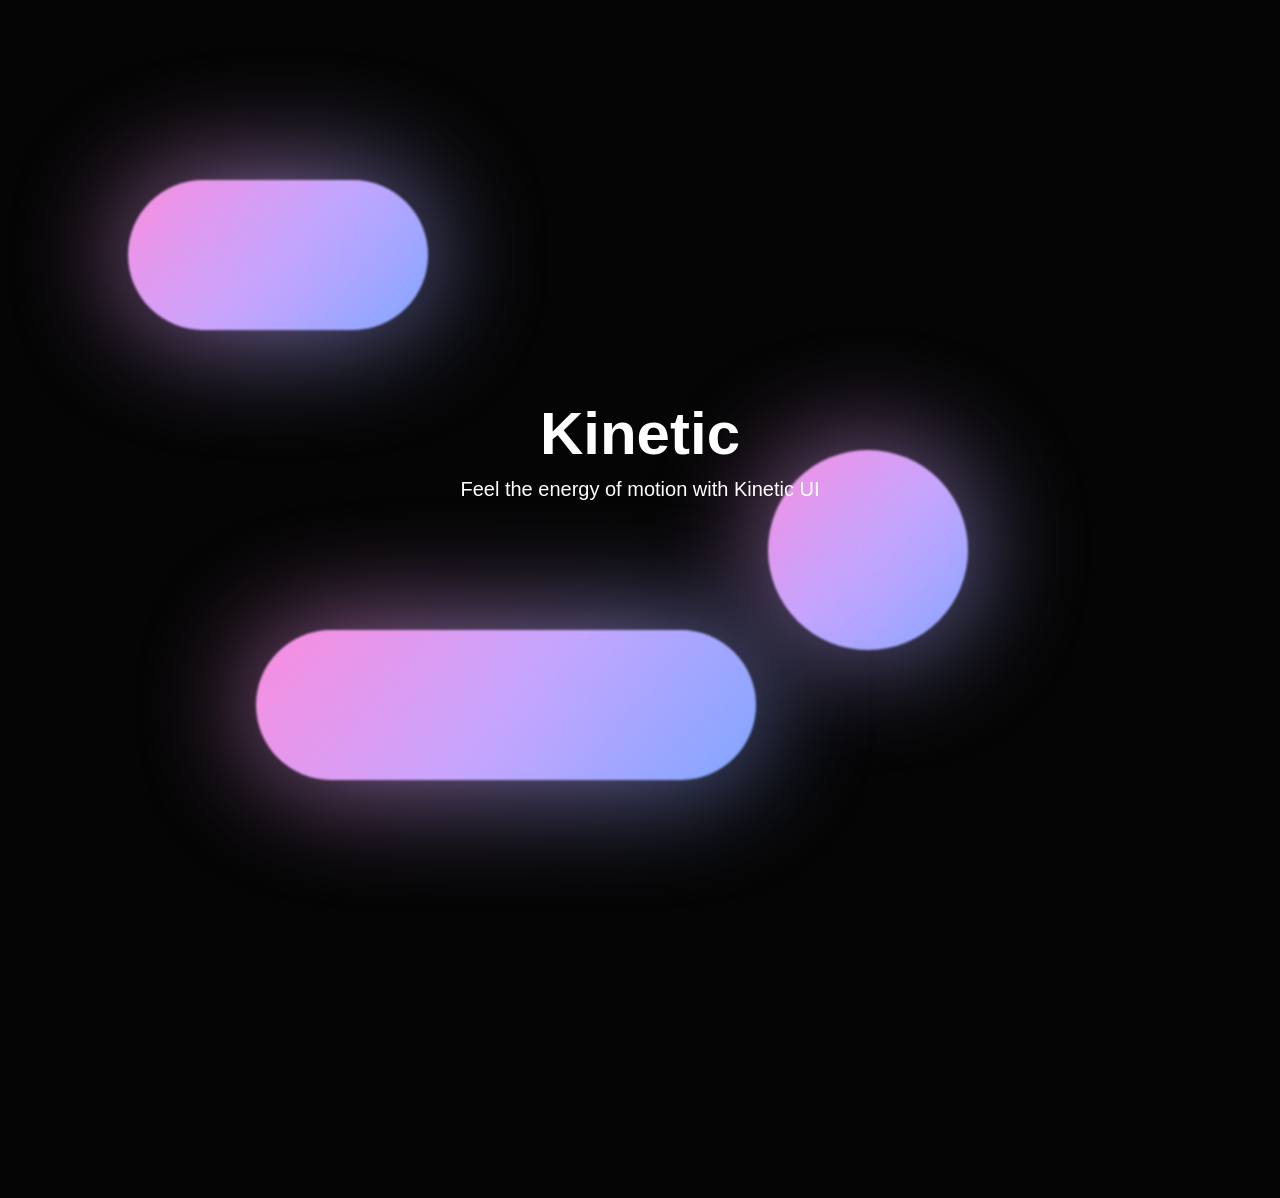
<file: index.html>
<!DOCTYPE html>
<html lang="en">
<head>
  <meta charset="UTF-8">
  <title>Kinetix UI</title>
  <link rel="stylesheet" href="Kinetic_style.css">
</head>
<body>

  <!-- 🔮 BLOBS BACKGROUND -->
  <div class="blob-container">
    <div class="blob b1"></div>
    <div class="blob b2"></div>
    <div class="blob b3"></div>
  </div>

  <!-- 🚀 HERO -->
  <section class="hero">
    <h1 class="title">Kinetic</h1>
    <p class="subtitle">Feel the energy of motion with Kinetic UI</p>
  </section>

  <!-- 🎯 CONTENT -->
  <section class="content">
    <div class="card">Smooth Animations</div>
    <div class="card">Scroll Effects</div>
    <div class="card">Clean UI</div>
  </section>

  <script src="Kinetic_Func.js"></script>
</body>
</html>
</file>
<file: Kinetic_style.css>
* {
  margin: 0;
  padding: 0;
  box-sizing: border-box;
  font-family: Arial;
}

body {
  background: #050505;
  color: white;
  overflow-x: hidden;
}

/* 🔮 BLOBS */
.blob-container {
  position: fixed;
  top: 0;
  left: 0;
  width: 100%;
  height: 100%;
  z-index: -1;
}

.blob {
  position: absolute;
  border-radius: 100px;
  background: linear-gradient(135deg, #ff8bdc, #c8a6ff, #7aa6ff);
  filter: blur(1px);
  animation: float 10s infinite alternate ease-in-out;
}

/* Glow */
.blob::before {
  content: "";
  position: absolute;
  inset: 0;
  background: inherit;
  border-radius: inherit;
  filter: blur(60px);
  opacity: 0.7;
  z-index: -1;
}

/* Blob variations */
.b1 {
  width: 300px;
  height: 150px;
  top: 20%;
  left: 10%;
}

.b2 {
  width: 200px;
  height: 200px;
  top: 50%;
  left: 60%;
  border-radius: 50%;
}

.b3 {
  width: 500px;
  height: 150px;
  top: 70%;
  left: 20%;
}

/* Floating animation */
@keyframes float {
  0% { transform: translateX(1000px) }
  100% { transform: translateX(40px) }
}

/* HERO */
.hero {
  height: 100vh;
  display: flex;
  flex-direction: column;
  justify-content: center;
  align-items: center;
  backdrop-filter: (20px);
}

.title {
  font-size: 60px;
  opacity: 0;
  transform: translateY(50px);
}

.subtitle {
  font-size: 20px;
  margin-top: 10px;
  opacity: 0;
  transform: translateY(50px);
}

/* CONTENT */
.content {
  padding: 100px;
  display: flex;
  gap: 20px;
}

.card {
  padding: 40px;
  background: rgba(255,255,255,0.05);
  border-radius: 15px;
  backdrop-filter: blur(10px);
  opacity: 0;
  transform: translateY(100px);
  transition: 0.5s;
}
</file>
